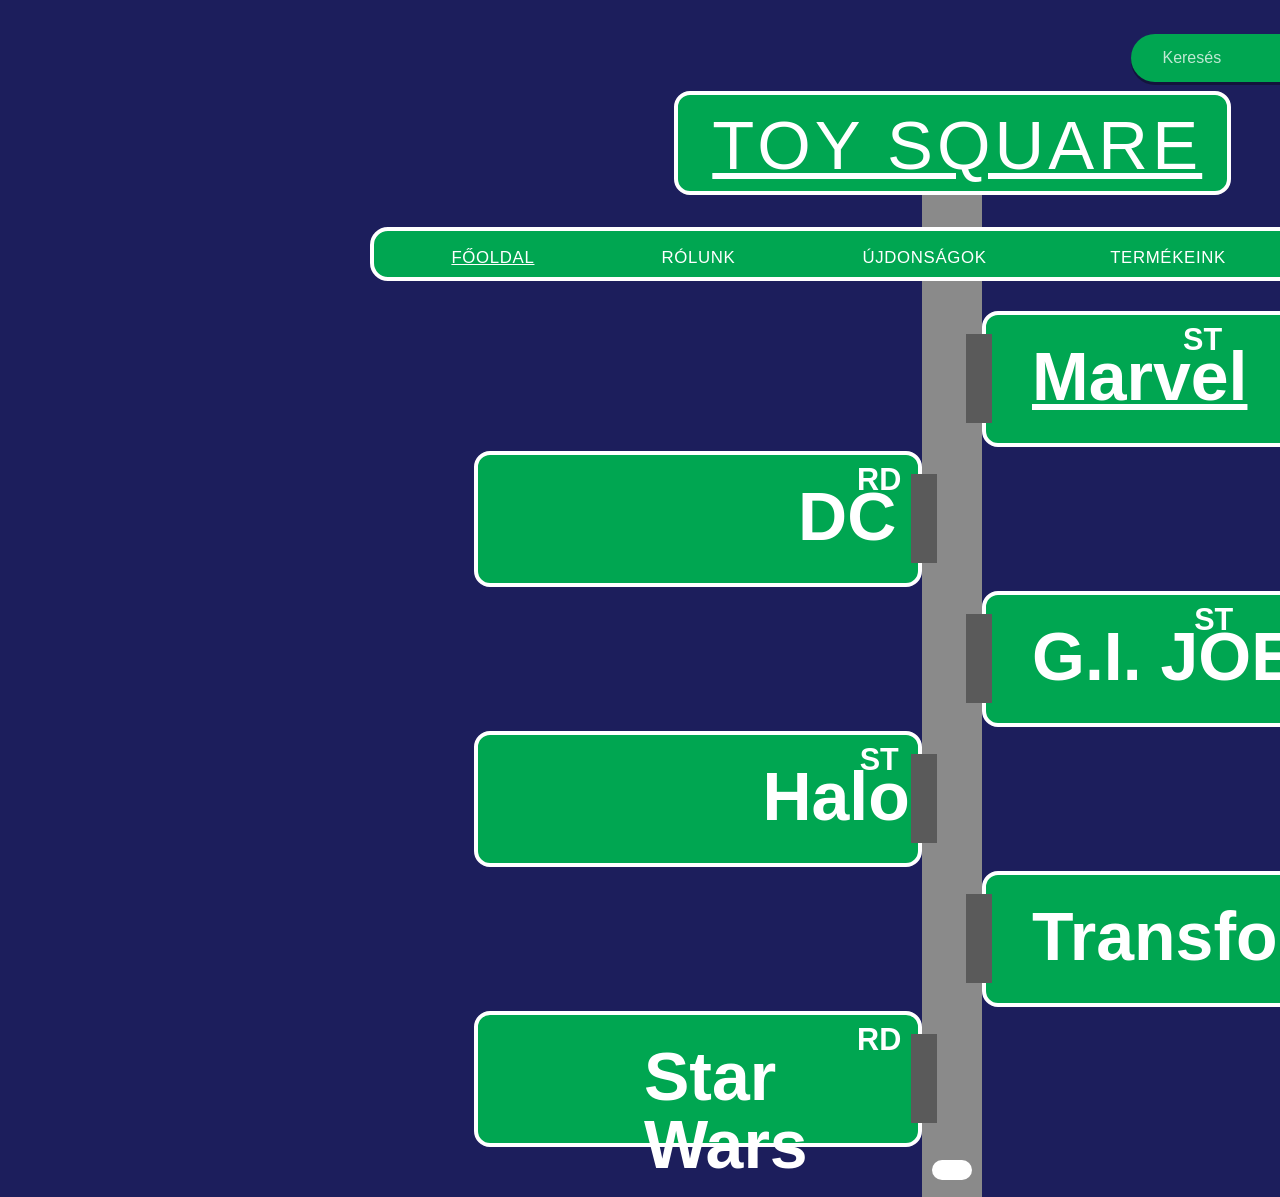
<file: Toysquare -project/index.html>
<!DOCTYPE html>
<html lang="en">
<head>
  <meta charset="UTF-8">
  <meta http-equiv="X-UA-Compatible" content="IE=edge">
  <meta name="viewport" content="width=device-width, initial-scale=1.0">
  <link rel="stylesheet" href="./vars.css">
  <link rel="stylesheet" href="./style.css">
  
  
  <style>
   a,
   button,
   input,
   select,
   h1,
   h2,
   h3,
   h4,
   h5,
   * {
       box-sizing: border-box;
       margin: 0;
       padding: 0;
       border: none;
       text-decoration: none;
       background: none;
   
       -webkit-font-smoothing: antialiased;
   }
   
   menu, ol, ul {
       list-style-type: none;
       margin: 0;
       padding: 0;
   }
   </style>
  <title>Document</title>
</head>
<body>
  <div class="kezd-oldal">
    <div class="body">
      <div class="stage">
        <div class="pole"></div>
        <div class="top">
          <div class="toy-square-f-oldal">
            <div class="toy-square">TOY SQUARE</div>
          </div>
          <div class="tools">
            <div class="sf">
              <div class="q">
                <div class="placeholder">Keresés</div>
              </div>
              <div class="keres-s">
                <img class="svg" src="svg0.svg" />
              </div>
            </div>
            <div class="cb">
              <div class="kos-r-0">Kosár: 0</div>
            </div>
          </div>
        </div>
        <div class="signs">
          <div class="sign">
            <div class="marvel">Marvel</div>
            <div class="small">ST</div>
            <div class="pseudo-after"></div>
          </div>
          <div class="sign2">
            <div class="dc">DC</div>
            <div class="small2">RD</div>
            <div class="pseudo-after2"></div>
          </div>
          <div class="sign3">
            <div class="g-i-joe">G.I. JOE</div>
            <div class="small3">ST</div>
            <div class="pseudo-after"></div>
          </div>
          <div class="sign4">
            <div class="halo">Halo</div>
            <div class="small4">ST</div>
            <div class="pseudo-after2"></div>
          </div>
          <div class="sign5">
            <div class="transformers">Transformers</div>
            <div class="small5">ST</div>
            <div class="pseudo-after"></div>
          </div>
          <div class="sign6">
            <div class="star-wars">Star Wars</div>
            <div class="small2">RD</div>
            <div class="pseudo-after2"></div>
          </div>
        </div>
        <div class="f-men">
          <div class="link">
            <div class="f-oldal">Főoldal</div>
          </div>
          <div class="link2">
            <div class="r-lunk">Rólunk</div>
          </div>
          <div class="link3">
            <div class="jdons-gok">Újdonságok</div>
          </div>
          <div class="link4">
            <div class="term-keink">Termékeink</div>
          </div>
          <div class="link5">
            <div class="kapcsolat">Kapcsolat</div>
          </div>
        </div>
      </div>
    </div>
    <div class="toast"></div>
  </div>
  
</body>
</html>
</file>
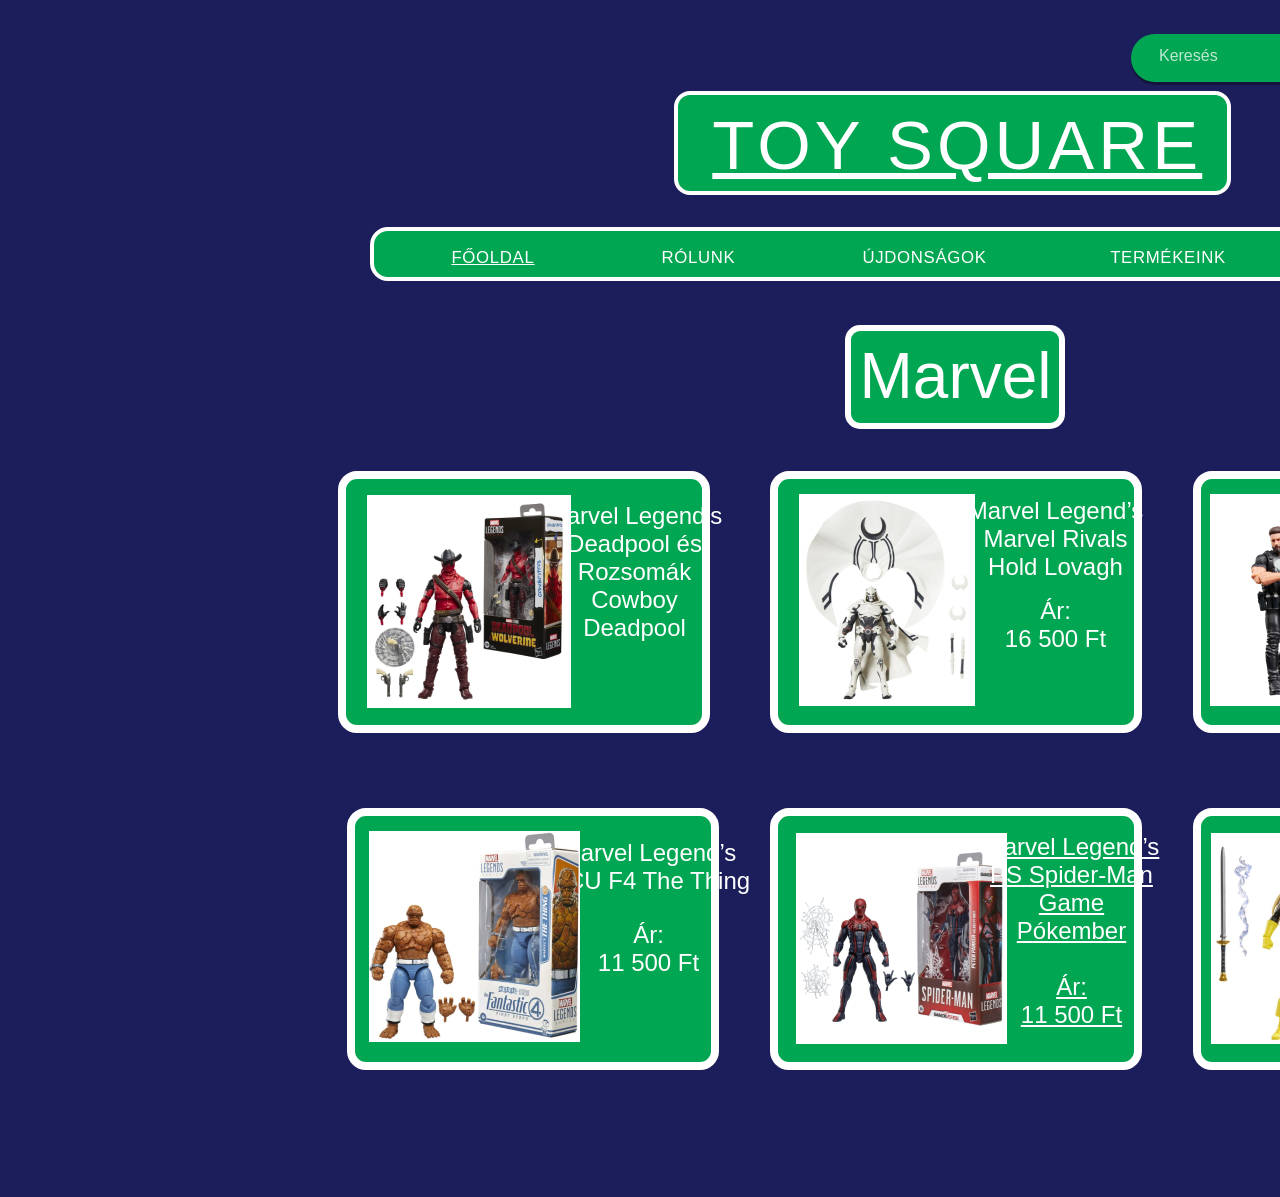
<file: Toysquare Marvel oldal-project/index.html>
<!DOCTYPE html>
<html lang="en">
<head>
  <meta charset="UTF-8">
  <meta http-equiv="X-UA-Compatible" content="IE=edge">
  <meta name="viewport" content="width=device-width, initial-scale=1.0">
  <link rel="stylesheet" href="./vars.css">
  <link rel="stylesheet" href="./style.css">
  
  
  <style>
   a,
   button,
   input,
   select,
   h1,
   h2,
   h3,
   h4,
   h5,
   * {
       box-sizing: border-box;
       margin: 0;
       padding: 0;
       border: none;
       text-decoration: none;
       background: none;
   
       -webkit-font-smoothing: antialiased;
   }
   
   menu, ol, ul {
       list-style-type: none;
       margin: 0;
       padding: 0;
   }
   </style>
  <title>Document</title>
</head>
<body>
  <div class="marvel">
    <div class="stage">
      <div class="top">
        <div class="toy-square-f-oldal">
          <div class="toy-square">TOY SQUARE</div>
        </div>
        <div class="tools">
          <div class="sf">
            <div class="q">
              <div class="placeholder">Keresés</div>
            </div>
            <div class="keres-s">
              <img class="svg" src="svg0.svg" />
            </div>
          </div>
          <div class="cb">
            <div class="kos-r-0">Kosár: 0</div>
          </div>
        </div>
      </div>
      <div class="f-men">
        <div class="link">
          <div class="f-oldal">Főoldal</div>
        </div>
        <div class="link2">
          <div class="r-lunk">Rólunk</div>
        </div>
        <div class="link3">
          <div class="jdons-gok">Újdonságok</div>
        </div>
        <div class="link4">
          <div class="term-keink">Termékeink</div>
        </div>
        <div class="link5">
          <div class="kapcsolat">Kapcsolat</div>
        </div>
      </div>
      <div class="frame-9">
        <div class="rectangle-5"></div>
        <div class="marvel-legend-s-marvel-rivals-hold-lovagh">
          Marvel Legend’s
          <br />
          Marvel Rivals
          <br />
          Hold Lovagh
        </div>
        <div class="r-16-500-ft">
          Ár:
          <br />
          16 500 Ft
        </div>
      </div>
      <div class="frame-10">
        <div class="rectangle-5"></div>
        <div class="marvel-legend-s-megtorl">
          Marvel Legend’s
          <br />
          Megtorló
          <br />
        </div>
        <div class="r-13-500-ft">
          Ár:
          <br />
          13 500 Ft
        </div>
        <img class="image-3" src="image-30.png" />
      </div>
      <div class="frame-11">
        <div class="rectangle-5"></div>
        <div class="marvel-legend-s-mcu-f-4-the-thing">
          Marvel Legend’s
          <br />
          MCU F4 The Thing
          <br />
        </div>
        <div class="r-11-500-ft">
          Ár:
          <br />
          11 500 Ft
        </div>
        <img class="image-4" src="image-40.png" />
      </div>
      <div class="frame-12">
        <div class="rectangle-5"></div>
        <img class="image-5" src="image-50.png" />
      </div>
      <div class="frame-13">
        <div class="rectangle-5"></div>
        <div class="marvel-legend-s-magik-r-12-500-ft">
          Marvel Legend’s
          <br />
          Magik
          <br />
          <br />
          Ár:
          <br />
          12 500 Ft
        </div>
      </div>
      <img class="image-2" src="image-20.png" />
      <img class="image-6" src="image-60.png" />
      <div class="frame-15">
        <div class="rectangle-5"></div>
        <div class="spider-man">
          Marvel Legend’s
          <br />
          Deadpool és
          <br />
          Rozsomák
          <br />
          Cowboy
          <br />
          Deadpool
          <br />
        </div>
      </div>
      <div class="marvel-legend-s-ps-spider-man-game-p-kember-r-11-500-ft">
        Marvel Legend’s
        <br />
        PS Spider-Man
        <br />
        Game
        <br />
        Pókember
        <br />
        <br />
        Ár:
        <br />
        11 500 Ft
        <br />
      </div>
      <div class="rectangle-6"></div>
      <div class="marvel2">Marvel</div>
      <img class="image-9" src="image-90.png" />
    </div>
  </div>
  
</body>
</html>
</file>
<file: Toysquare -project/vars.css>
/* Figma Styles of your File */
:root {
  /* Colors */
  /* Fonts */
  /* Effects */
}
/* Figma Color Variables of your File */
</file>
<file: Toysquare -project/style.css>
.kezd-oldal,
.kezd-oldal * {
  box-sizing: border-box;
}
.kezd-oldal {
  background: #1c1e5c;
  height: 1197.15px;
  position: relative;
  overflow: hidden;
}
.body {
  background: #1c1e5c;
  width: 1904.8px;
  height: 1197.15px;
  position: absolute;
  left: 0px;
  top: 0px;
}
.stage {
  width: 1200px;
  height: 1197.15px;
  position: absolute;
  left: 352.4px;
  top: 0px;
}
.pole {
  background: #8a8a8a;
  width: 60px;
  height: 1012.15px;
  position: absolute;
  left: 570px;
  top: 185px;
  overflow: hidden;
}
.top {
  width: 1200px;
  height: 195.15px;
  position: absolute;
  left: 0px;
  top: 0px;
}
.toy-square-f-oldal {
  background: #00a651;
  border-radius: 16px;
  border-style: solid;
  border-color: #ffffff;
  border-width: 4.8px;
  width: 557.74px;
  height: 104.15px;
  position: absolute;
  left: 321.13px;
  top: 91px;
}
.toy-square {
  color: #ffffff;
  text-align: left;
  font-family: "RussoOne-Regular", sans-serif;
  font-size: 68.80000305175781px;
  line-height: 82.56px;
  letter-spacing: 4.13px;
  font-weight: 400;
  text-decoration: underline;
  position: absolute;
  left: 34.8px;
  top: 10px;
}
.tools {
  width: 403.1px;
  height: 48px;
  position: absolute;
  left: 778.9px;
  top: 34px;
}
.sf {
  background: #00a651;
  border-radius: 999px;
  width: 302px;
  height: 48px;
  position: absolute;
  left: 0px;
  top: 0px;
  box-shadow: 0px 3px 0px 0px rgba(0, 0, 0, 0.35);
}
.q {
  width: 240px;
  height: 48px;
  position: absolute;
  left: 19.2px;
  top: 14.5px;
  overflow: hidden;
}
.placeholder {
  color: rgba(255, 255, 255, 0.75);
  text-align: left;
  font-family: "RussoOne-Regular", sans-serif;
  font-size: 16px;
  font-weight: 400;
  position: absolute;
  left: 12px;
  top: 0px;
}
.keres-s {
  width: 54px;
  height: 48px;
  position: absolute;
  left: 248px;
  top: 0px;
}
.svg {
  width: 26px;
  height: 26px;
  position: absolute;
  left: 14px;
  top: 11px;
  overflow: visible;
}
.cb {
  background: #ffffff;
  border-radius: 999px;
  width: 91.1px;
  height: 30.4px;
  position: absolute;
  left: 312px;
  top: 8.8px;
}
.kos-r-0 {
  color: #00a651;
  text-align: left;
  font-family: "RussoOne-Regular", sans-serif;
  font-size: 15.199999809265137px;
  line-height: 121%;
  font-weight: 400;
  position: absolute;
  left: 14px;
  top: 6px;
}
.signs {
  width: 1200px;
  height: 866px;
  position: absolute;
  left: 0px;
  top: 281.15px;
}
.sign {
  background: #00a651;
  border-radius: 16px;
  border-style: solid;
  border-color: #ffffff;
  border-width: 4.8px;
  width: 448.8px;
  height: 136px;
  position: absolute;
  left: 630px;
  top: 30px;
}
.marvel {
  color: #ffffff;
  text-align: left;
  font-family: "BigShouldersDisplay-SemiBold", sans-serif;
  font-size: 68px;
  line-height: 68px;
  font-weight: 600;
  text-decoration: underline;
  position: absolute;
  left: 45.6px;
  top: 26.8px;
}
.small {
  color: #ffffff;
  text-align: left;
  font-family: "BigShouldersDisplay-SemiBold", sans-serif;
  font-size: 30.600000381469727px;
  line-height: 30.6px;
  font-weight: 600;
  position: absolute;
  left: 196.61px;
  top: 8.46px;
}
.pseudo-after {
  background: #5a5a5a;
  width: 26px;
  height: 88.5px;
  position: absolute;
  left: -20px;
  top: 18.95px;
  overflow: hidden;
}
.sign2 {
  background: #00a651;
  border-radius: 16px;
  border-style: solid;
  border-color: #ffffff;
  border-width: 4.8px;
  width: 448.8px;
  height: 136px;
  position: absolute;
  left: 121.2px;
  top: 170px;
}
.dc {
  color: #ffffff;
  text-align: left;
  font-family: "BigShouldersDisplay-SemiBold", sans-serif;
  font-size: 68px;
  line-height: 68px;
  font-weight: 600;
  position: absolute;
  left: 320.52px;
  top: 26.8px;
}
.small2 {
  color: #ffffff;
  text-align: left;
  font-family: "BigShouldersDisplay-SemiBold", sans-serif;
  font-size: 30.600000381469727px;
  line-height: 30.6px;
  font-weight: 600;
  position: absolute;
  left: 379.5px;
  top: 8.46px;
}
.pseudo-after2 {
  background: #5a5a5a;
  width: 26px;
  height: 88.5px;
  position: absolute;
  left: 433.2px;
  top: 18.95px;
  overflow: hidden;
}
.sign3 {
  background: #00a651;
  border-radius: 16px;
  border-style: solid;
  border-color: #ffffff;
  border-width: 4.8px;
  width: 448.8px;
  height: 136px;
  position: absolute;
  left: 630px;
  top: 310px;
}
.g-i-joe {
  color: #ffffff;
  text-align: left;
  font-family: "BigShouldersDisplay-SemiBold", sans-serif;
  font-size: 68px;
  line-height: 68px;
  font-weight: 600;
  position: absolute;
  left: 45.6px;
  top: 26.8px;
}
.small3 {
  color: #ffffff;
  text-align: left;
  font-family: "BigShouldersDisplay-SemiBold", sans-serif;
  font-size: 30.600000381469727px;
  line-height: 30.6px;
  font-weight: 600;
  position: absolute;
  left: 207.74px;
  top: 8.46px;
}
.sign4 {
  background: #00a651;
  border-radius: 16px;
  border-style: solid;
  border-color: #ffffff;
  border-width: 4.8px;
  width: 448.8px;
  height: 136px;
  position: absolute;
  left: 121.2px;
  top: 450px;
}
.halo {
  color: #ffffff;
  text-align: left;
  font-family: "BigShouldersDisplay-SemiBold", sans-serif;
  font-size: 68px;
  line-height: 68px;
  font-weight: 600;
  position: absolute;
  left: 284.86px;
  top: 26.8px;
}
.small4 {
  color: #ffffff;
  text-align: left;
  font-family: "BigShouldersDisplay-SemiBold", sans-serif;
  font-size: 30.600000381469727px;
  line-height: 30.6px;
  font-weight: 600;
  position: absolute;
  left: 382.1px;
  top: 8.46px;
}
.sign5 {
  background: #00a651;
  border-radius: 16px;
  border-style: solid;
  border-color: #ffffff;
  border-width: 4.8px;
  width: 448.8px;
  height: 136px;
  position: absolute;
  left: 630px;
  top: 590px;
}
.transformers {
  color: #ffffff;
  text-align: left;
  font-family: "BigShouldersDisplay-SemiBold", sans-serif;
  font-size: 68px;
  line-height: 68px;
  font-weight: 600;
  position: absolute;
  left: 45.6px;
  top: 26.8px;
}
.small5 {
  color: #ffffff;
  text-align: left;
  font-family: "BigShouldersDisplay-SemiBold", sans-serif;
  font-size: 30.600000381469727px;
  line-height: 30.6px;
  font-weight: 600;
  position: absolute;
  left: 336.11px;
  top: 8.46px;
}
.sign6 {
  background: #00a651;
  border-radius: 16px;
  border-style: solid;
  border-color: #ffffff;
  border-width: 4.8px;
  width: 448.8px;
  height: 136px;
  position: absolute;
  left: 121.2px;
  top: 730px;
}
.star-wars {
  color: #ffffff;
  text-align: left;
  font-family: "BigShouldersDisplay-SemiBold", sans-serif;
  font-size: 68px;
  line-height: 68px;
  font-weight: 600;
  position: absolute;
  left: 166.34px;
  top: 26.8px;
}
.f-men {
  background: #00a651;
  border-radius: 18px;
  border-style: solid;
  border-color: #ffffff;
  border-width: 4px;
  width: 1164px;
  height: 54px;
  position: absolute;
  left: 18px;
  top: 227.15px;
}
.link {
  width: 107.93px;
  height: 26px;
  position: absolute;
  left: 65.04px;
  top: 14px;
}
.f-oldal {
  color: #ffffff;
  text-align: left;
  font-family: "RussoOne-Regular", sans-serif;
  font-size: 16.799999237060547px;
  line-height: 119%;
  letter-spacing: 0.67px;
  font-weight: 400;
  text-transform: uppercase;
  text-decoration: underline;
  position: absolute;
  left: 12px;
  top: 3px;
}
.link2 {
  width: 98.95px;
  height: 26px;
  position: absolute;
  left: 275.05px;
  top: 14px;
}
.r-lunk {
  color: #ffffff;
  text-align: left;
  font-family: "RussoOne-Regular", sans-serif;
  font-size: 16.799999237060547px;
  line-height: 119%;
  letter-spacing: 0.67px;
  font-weight: 400;
  text-transform: uppercase;
  position: absolute;
  left: 12px;
  top: 3px;
}
.link3 {
  width: 145.57px;
  height: 26px;
  position: absolute;
  left: 476.09px;
  top: 14px;
}
.jdons-gok {
  color: #ffffff;
  text-align: left;
  font-family: "RussoOne-Regular", sans-serif;
  font-size: 16.799999237060547px;
  line-height: 119%;
  letter-spacing: 0.67px;
  font-weight: 400;
  text-transform: uppercase;
  position: absolute;
  left: 12px;
  top: 3px;
}
.link4 {
  width: 142.4px;
  height: 26px;
  position: absolute;
  left: 723.76px;
  top: 14px;
}
.term-keink {
  color: #ffffff;
  text-align: left;
  font-family: "RussoOne-Regular", sans-serif;
  font-size: 16.799999237060547px;
  line-height: 119%;
  letter-spacing: 0.67px;
  font-weight: 400;
  text-transform: uppercase;
  position: absolute;
  left: 12px;
  top: 3px;
}
.link5 {
  width: 130.7px;
  height: 26px;
  position: absolute;
  left: 968.25px;
  top: 14px;
}
.kapcsolat {
  color: #ffffff;
  text-align: left;
  font-family: "RussoOne-Regular", sans-serif;
  font-size: 16.799999237060547px;
  line-height: 119%;
  letter-spacing: 0.67px;
  font-weight: 400;
  text-transform: uppercase;
  position: absolute;
  left: 12px;
  top: 3px;
}
.toast {
  background: #ffffff;
  border-radius: 999px;
  width: 40px;
  height: 20px;
  position: absolute;
  left: 932.4px;
  top: 1160px;
  overflow: hidden;
}
</file>
<file: Toysquare Marvel oldal-project/vars.css>
/* Figma Styles of your File */
:root {
  /* Colors */
  /* Fonts */
  /* Effects */
}
/* Figma Color Variables of your File */
</file>
<file: Toysquare Marvel oldal-project/style.css>
.marvel,
.marvel * {
  box-sizing: border-box;
}
.marvel {
  background: #1c1e5c;
  height: 1197.15px;
  position: relative;
}
.stage {
  width: 1200px;
  height: 1197.15px;
  position: absolute;
  left: 352.4px;
  top: 0px;
}
.top {
  width: 1200px;
  height: 195.15px;
  position: absolute;
  left: 0px;
  top: 0px;
}
.toy-square-f-oldal {
  background: #00a651;
  border-radius: 16px;
  border-style: solid;
  border-color: #ffffff;
  border-width: 4.8px;
  width: 557.74px;
  height: 104.15px;
  position: absolute;
  left: 321.13px;
  top: 91px;
}
.toy-square {
  color: #ffffff;
  text-align: left;
  font-family: "RussoOne-Regular", sans-serif;
  font-size: 68.80000305175781px;
  line-height: 82.56px;
  letter-spacing: 4.13px;
  font-weight: 400;
  text-decoration: underline;
  position: absolute;
  left: 34.8px;
  top: 10px;
}
.tools {
  width: 403.1px;
  height: 48px;
  position: absolute;
  left: 778.9px;
  top: 34px;
}
.sf {
  background: #00a651;
  border-radius: 999px;
  width: 302px;
  height: 48px;
  position: absolute;
  left: 0px;
  top: 0px;
  box-shadow: 0px 3px 0px 0px rgba(0, 0, 0, 0.35);
}
.q {
  width: 240px;
  height: 48px;
  position: absolute;
  left: 15.7px;
  top: 13px;
  overflow: hidden;
}
.placeholder {
  color: rgba(255, 255, 255, 0.75);
  text-align: left;
  font-family: "RussoOne-Regular", sans-serif;
  font-size: 16px;
  font-weight: 400;
  position: absolute;
  left: 12px;
  top: 0px;
}
.keres-s {
  width: 54px;
  height: 48px;
  position: absolute;
  left: 248px;
  top: 0px;
}
.svg {
  width: 26px;
  height: 26px;
  position: absolute;
  left: 14px;
  top: 11px;
  overflow: visible;
}
.cb {
  background: #ffffff;
  border-radius: 999px;
  width: 91.1px;
  height: 30.4px;
  position: absolute;
  left: 312px;
  top: 8.8px;
}
.kos-r-0 {
  color: #00a651;
  text-align: left;
  font-family: "RussoOne-Regular", sans-serif;
  font-size: 15.199999809265137px;
  line-height: 121%;
  font-weight: 400;
  position: absolute;
  left: 14px;
  top: 6px;
}
.f-men {
  background: #00a651;
  border-radius: 18px;
  border-style: solid;
  border-color: #ffffff;
  border-width: 4px;
  width: 1164px;
  height: 54px;
  position: absolute;
  left: 18px;
  top: 227.15px;
}
.link {
  width: 107.93px;
  height: 26px;
  position: absolute;
  left: 65.04px;
  top: 14px;
}
.f-oldal {
  color: #ffffff;
  text-align: left;
  font-family: "RussoOne-Regular", sans-serif;
  font-size: 16.799999237060547px;
  line-height: 119%;
  letter-spacing: 0.67px;
  font-weight: 400;
  text-transform: uppercase;
  text-decoration: underline;
  position: absolute;
  left: 12px;
  top: 3px;
}
.link2 {
  width: 98.95px;
  height: 26px;
  position: absolute;
  left: 275.05px;
  top: 14px;
}
.r-lunk {
  color: #ffffff;
  text-align: left;
  font-family: "RussoOne-Regular", sans-serif;
  font-size: 16.799999237060547px;
  line-height: 119%;
  letter-spacing: 0.67px;
  font-weight: 400;
  text-transform: uppercase;
  position: absolute;
  left: 12px;
  top: 3px;
}
.link3 {
  width: 145.57px;
  height: 26px;
  position: absolute;
  left: 476.09px;
  top: 14px;
}
.jdons-gok {
  color: #ffffff;
  text-align: left;
  font-family: "RussoOne-Regular", sans-serif;
  font-size: 16.799999237060547px;
  line-height: 119%;
  letter-spacing: 0.67px;
  font-weight: 400;
  text-transform: uppercase;
  position: absolute;
  left: 12px;
  top: 3px;
}
.link4 {
  width: 142.4px;
  height: 26px;
  position: absolute;
  left: 723.76px;
  top: 14px;
}
.term-keink {
  color: #ffffff;
  text-align: left;
  font-family: "RussoOne-Regular", sans-serif;
  font-size: 16.799999237060547px;
  line-height: 119%;
  letter-spacing: 0.67px;
  font-weight: 400;
  text-transform: uppercase;
  position: absolute;
  left: 12px;
  top: 3px;
}
.link5 {
  width: 130.7px;
  height: 26px;
  position: absolute;
  left: 968.25px;
  top: 14px;
}
.kapcsolat {
  color: #ffffff;
  text-align: left;
  font-family: "RussoOne-Regular", sans-serif;
  font-size: 16.799999237060547px;
  line-height: 119%;
  letter-spacing: 0.67px;
  font-weight: 400;
  text-transform: uppercase;
  position: absolute;
  left: 12px;
  top: 3px;
}
.toy-square2 {
  position: absolute;
  inset: 0;
}
.frame-9 {
  width: 372px;
  height: 262px;
  position: absolute;
  left: 417.6px;
  top: 471px;
}
.rectangle-5 {
  background: #00a651;
  border-radius: 19px;
  border-style: solid;
  border-color: #ffffff;
  border-width: 8px;
  width: 372px;
  height: 262px;
  position: absolute;
  left: 0px;
  top: 0px;
}
.marvel-legend-s-marvel-rivals-hold-lovagh {
  color: #ffffff;
  text-align: center;
  font-family: "BigShouldersDisplay-Regular", sans-serif;
  font-size: 24px;
  font-weight: 400;
  position: absolute;
  right: -24px;
  top: 26px;
  width: 221px;
  height: 100px;
}
.r-16-500-ft {
  color: #ffffff;
  text-align: center;
  font-family: "BigShouldersDisplay-Regular", sans-serif;
  font-size: 24px;
  font-weight: 400;
  position: absolute;
  right: -24px;
  bottom: 36px;
  width: 221px;
  height: 100px;
}
.frame-10 {
  width: 372px;
  height: 262px;
  position: absolute;
  right: -12.6px;
  top: 471px;
}
.marvel-legend-s-megtorl {
  color: #ffffff;
  text-align: center;
  font-family: "BigShouldersDisplay-Regular", sans-serif;
  font-size: 24px;
  font-weight: 400;
  position: absolute;
  right: -30px;
  top: 49px;
  width: 221px;
  height: 100px;
}
.r-13-500-ft {
  color: #ffffff;
  text-align: center;
  font-family: "BigShouldersDisplay-Regular", sans-serif;
  font-size: 24px;
  font-weight: 400;
  position: absolute;
  right: 42px;
  top: 131px;
  width: 77px;
  height: 57px;
}
.image-3 {
  width: 212px;
  height: 212px;
  position: absolute;
  left: 17px;
  top: 23px;
  object-fit: cover;
  aspect-ratio: 1;
}
.frame-11 {
  width: 372px;
  height: 262px;
  position: absolute;
  left: -5.4px;
  top: 808px;
}
.marvel-legend-s-mcu-f-4-the-thing {
  color: #ffffff;
  text-align: center;
  font-family: "BigShouldersDisplay-Regular", sans-serif;
  font-size: 24px;
  font-weight: 400;
  position: absolute;
  right: -40px;
  top: 31px;
  width: 221px;
  height: 100px;
}
.r-11-500-ft {
  color: #ffffff;
  text-align: center;
  font-family: "BigShouldersDisplay-Regular", sans-serif;
  font-size: 24px;
  font-weight: 400;
  position: absolute;
  right: -40px;
  bottom: 49px;
  width: 221px;
  height: 100px;
}
.image-4 {
  width: 211px;
  height: 211px;
  position: absolute;
  left: 22px;
  top: 23px;
  object-fit: cover;
  aspect-ratio: 1;
}
.frame-12 {
  width: 372px;
  height: 262px;
  position: absolute;
  left: 417.6px;
  top: 808px;
}
.image-5 {
  width: 211px;
  height: 211px;
  position: absolute;
  left: 26px;
  top: 25px;
  object-fit: cover;
  aspect-ratio: 1;
}
.frame-13 {
  width: 372px;
  height: 262px;
  position: absolute;
  right: -12.6px;
  top: 808px;
}
.marvel-legend-s-magik-r-12-500-ft {
  color: #ffffff;
  text-align: center;
  font-family: "BigShouldersDisplay-Regular", sans-serif;
  font-size: 24px;
  font-weight: 400;
  position: absolute;
  right: -35px;
  top: 31px;
  width: 221px;
  height: 100px;
}
.image-2 {
  width: 176px;
  height: 212px;
  position: absolute;
  left: 446.6px;
  top: 494px;
  object-fit: cover;
  aspect-ratio: 176/212;
}
.image-6 {
  width: 211px;
  height: 211px;
  position: absolute;
  right: 130.4px;
  bottom: 153.15px;
  object-fit: cover;
  aspect-ratio: 1;
}
.frame-15 {
  width: 372px;
  height: 262px;
  position: absolute;
  left: -14.4px;
  bottom: 464.15px;
}
.spider-man {
  color: #ffffff;
  text-align: center;
  font-family: "BigShouldersDisplay-Regular", sans-serif;
  font-size: 24px;
  font-weight: 400;
  position: absolute;
  right: -35px;
  top: 31px;
  width: 221px;
  height: 100px;
}
.marvel-legend-s-ps-spider-man-game-p-kember-r-11-500-ft {
  color: #ffffff;
  text-align: center;
  font-family: "BigShouldersDisplay-Regular", sans-serif;
  font-size: 24px;
  font-weight: 400;
  text-decoration: underline;
  position: absolute;
  left: 608.6px;
  top: 833px;
  width: 221px;
  height: 211px;
}
.rectangle-6 {
  background: #00a651;
  border-radius: 15px;
  border-style: solid;
  border-color: #ffffff;
  border-width: 6px;
  width: 220px;
  height: 104px;
  position: absolute;
  left: 492.6px;
  top: 325px;
}
.marvel2 {
  color: #ffffff;
  text-align: center;
  font-family: "BigShouldersDisplay-Regular", sans-serif;
  font-size: 64px;
  font-weight: 400;
  position: absolute;
  left: calc(50% - 107.4px);
  top: 339px;
  width: 221px;
  height: 100px;
}
.image-9 {
  width: 204px;
  height: 213px;
  position: absolute;
  left: 14.6px;
  bottom: 489.15px;
  object-fit: cover;
  aspect-ratio: 204/213;
}
</file>
